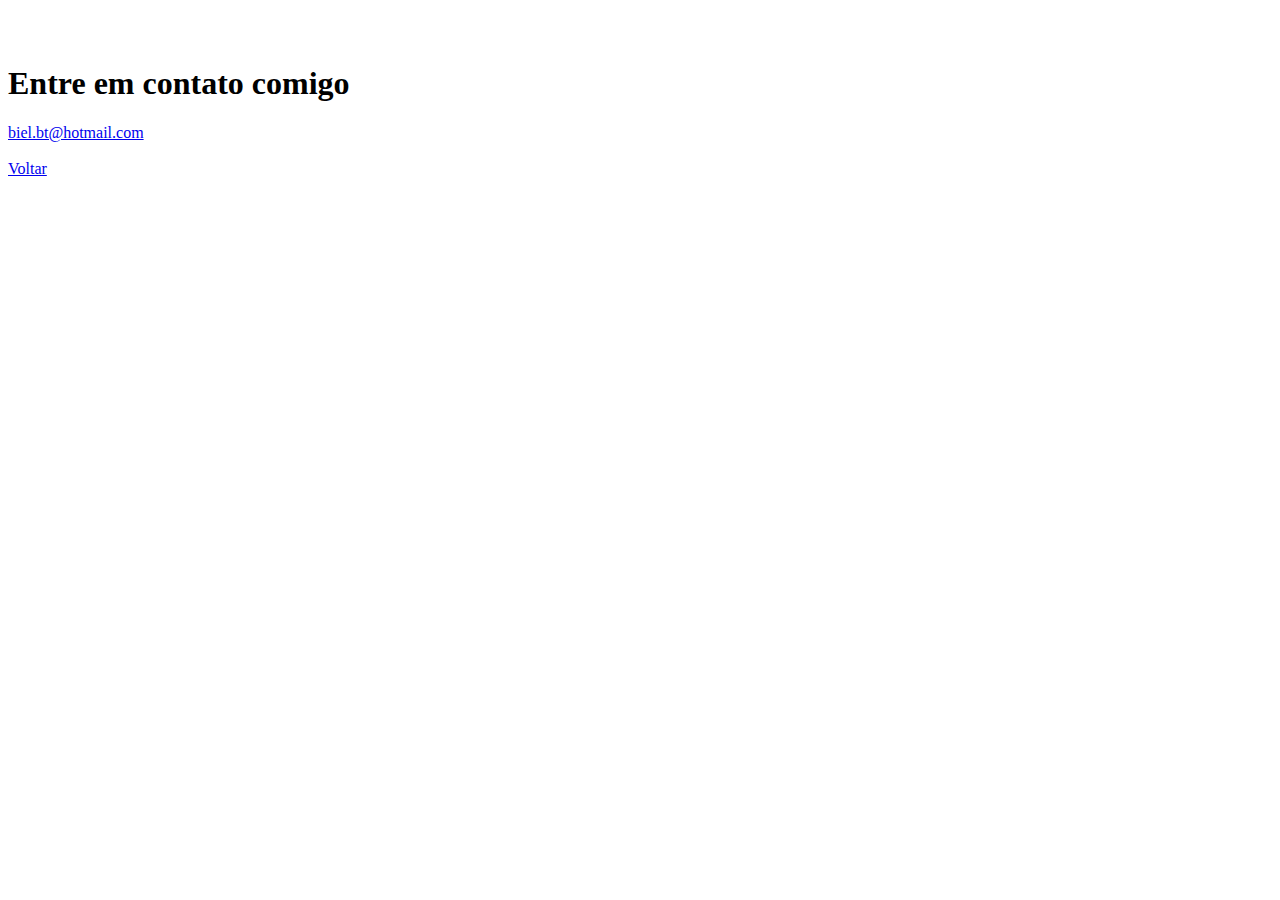
<file: HTML/contato.html>
<!DOCTYPE html>
<html lang="pt">
<head>
    <meta charset="UTF-8">
    <meta http-equiv="X-UA-Compatible" content="IE=edge">
    <meta name="viewport" content="width=device-width, initial-scale=1.0">
    <title>Contato</title>
    <br><br>
</head>
<body>
    <h1>Entre em contato comigo</h1>

    <a href="mailto:biel.bt@hotmail.com?subject=Olá Gabriel">biel.bt@hotmail.com</a>
    <br><br>

    <a href="index.html">Voltar</a>
    
</body>
</html>
</file>
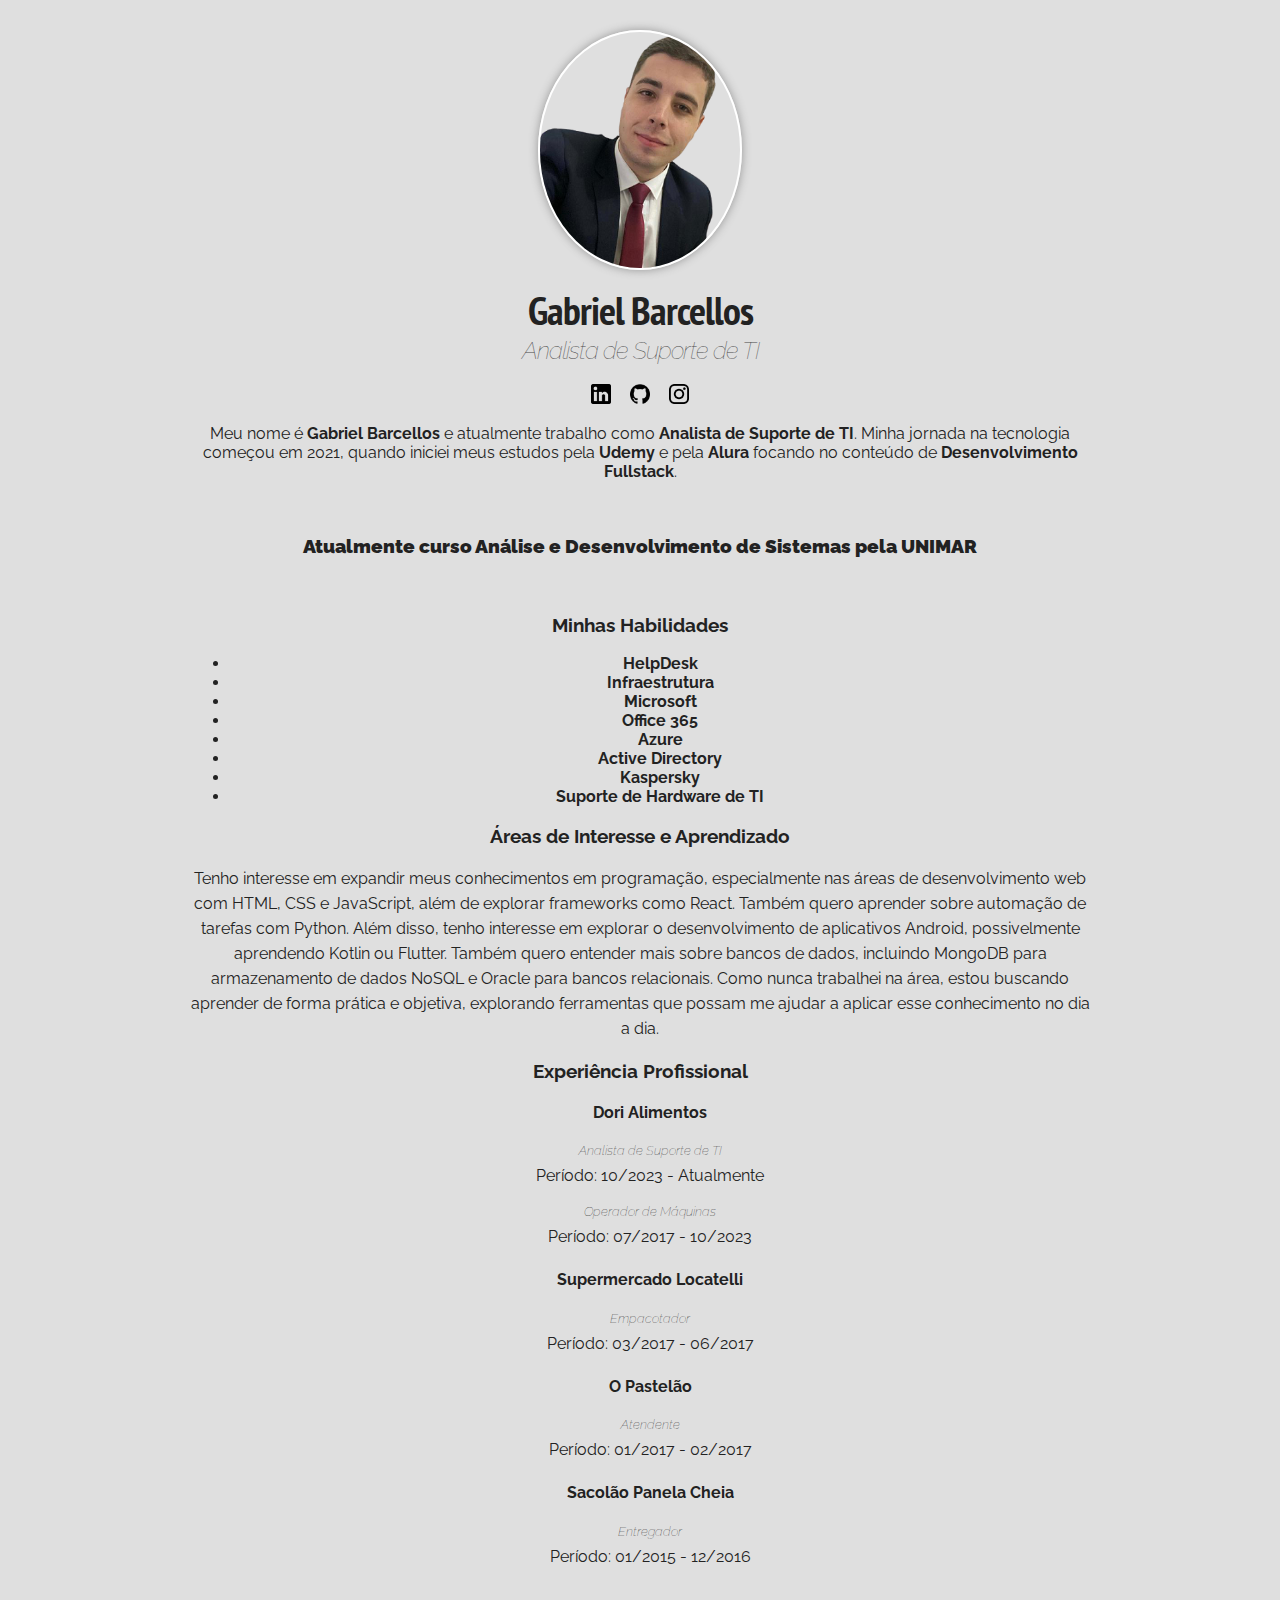
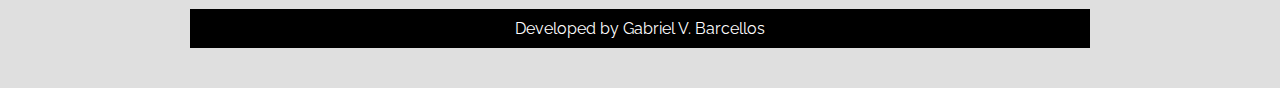
<file: HTML/index2.html>
<!DOCTYPE html>
<html lang="pt">
<head>
    <meta charset="UTF-8">
    <meta http-equiv="X-UA-Compatible" content="IE=edge">
    <meta name="viewport" content="width=device-width, initial-scale=1.0">
    <title>Gabriel Barcellos</title>
    <link rel="preconnect" href="https://fonts.googleapis.com">
    <link rel="preconnect" href="https://fonts.gstatic.com" crossorigin>
    <link href="https://fonts.googleapis.com/css2?family=PT+Sans+Narrow:wght@700&family=Raleway:ital,wght@0,400;1,500&display=swap" rel="stylesheet">
    <link rel="stylesheet" href="style.css">

</head>
<body>

    <div class="container">
        <div class="profile">
            <img src="biel.png" alt="Foto: Gabriel Barcellos" class="foto-principal">
            <h1>Gabriel Barcellos</h1>
            <h2>Analista de Suporte de TI</h2>

            <a href="https://www.linkedin.com/in/gabriel-barcellos-332250191/" target="blank" class="social-links">
                <img src="logo-linkedin.png" alt="linkedin" class="social-icons">
            </a>
            <a href="http://www.github.com" target="blank" class="social-links">
                <img src="logo-github.png" alt="Github" class="social-icons github">
            </a>
            <a href="https://www.instagram.com/bielcellos/" target="blank" class="social-links">
                <img src="logo-instagram.png" alt="Instagram" class="social-icons">
            </a>    
<div>
    <p></p>Meu nome é <strong>Gabriel Barcellos</strong> e atualmente trabalho como <strong>Analista de Suporte de TI</strong>. 
        Minha jornada na tecnologia começou em 2021, quando iniciei meus estudos pela <b>Udemy</b> e pela <b>Alura</b> 
        focando no conteúdo de <b>Desenvolvimento Fullstack</b>.
    </p>
    <br>
    
    <h3><strong>Atualmente curso Análise e Desenvolvimento de Sistemas pela UNIMAR</strong></h3>
    <br>

    <h3>Minhas Habilidades</h3>
    <ul>
        <b>
        <li>HelpDesk</li>
        <li>Infraestrutura</li>
        <li>Microsoft</li>
        <li>Office 365</li>
        <li>Azure</li>
        <li>Active Directory</li>
        <li>Kaspersky</li>
        <li>Suporte de Hardware de TI</li>
        </b>
    </ul>
    
    <h3>Áreas de Interesse e Aprendizado</h3>
    <p>Tenho interesse em expandir meus conhecimentos em programação, especialmente nas áreas de desenvolvimento web com HTML, CSS e JavaScript, além de explorar frameworks como React. Também quero aprender sobre automação de tarefas com Python. Além disso, tenho interesse em explorar o desenvolvimento de aplicativos Android, possivelmente aprendendo Kotlin ou Flutter. Também quero entender mais sobre bancos de dados, incluindo MongoDB para armazenamento de dados NoSQL e Oracle para bancos relacionais. Como nunca trabalhei na área, estou buscando aprender de forma prática e objetiva, explorando ferramentas que possam me ajudar a aplicar esse conhecimento no dia a dia.</p>
    
    <h3>Experiência Profissional</h3>
    <ul class="jobs-list">
        <li>
            <h4>Dori Alimentos</h4>
            <h5>Analista de Suporte de TI</h5>
            <p>Período: 10/2023 - Atualmente</p>
            <h5>Operador de Máquinas</h5>
            <p>Período: 07/2017 - 10/2023</p>
        </li>
        <li>
            <h4>Supermercado Locatelli</h4>
            <h5>Empacotador</h5>
            <p>Período: 03/2017 - 06/2017</p>
        </li>
        <li>
            <h4>O Pastelão</h4>
            <h5>Atendente</h5>
            <p>Período: 01/2017 - 02/2017</p>
        </li>
        <li>
            <h4>Sacolão Panela Cheia</h4>
            <h5>Entregador</h5>
            <p>Período: 01/2015 - 12/2016</p>
        </li>
    </ul>
</div>

 <div class="footer">
    Developed by Gabriel V. Barcellos
 </div>

</body>
</html>
</file>
<file: HTML/style.css>
body {
    background: #dfdfdf;
    font-family: 'Raleway', sans-serif;
    color: rgb(34, 34, 34);
    margin: 0;
}

.container {
    width: 900px;
    margin: 0 auto;
}

.profile {
    text-align: center;
    margin-bottom: 40px;
}

.foto-principal {
    width: 200px;
    border: 2px solid #FFFFFF;
    border-radius: 50%;
    margin: 30px 30px 0 30px;
    box-shadow: 0px 0px 10px #959595;
}

h1 {
    margin: 10px;
    margin-bottom: 0;
    letter-spacing: -1px;
    font-family: 'PT Sans Narrow', sans-serif;
    font-size: 40px;
}

h2 {
    margin-top: 0;
    font-style: italic;
    color: rgb(73, 73, 73);
    font-weight: 100;
    letter-spacing: -1px;
}
h4 {
    margin-bottom: 5;
}

h5 {
    margin-top: 0;
    margin-bottom: 5px;
    font-weight: 100;
    font-style: italic;
}

p {
    line-height: 25px;
    margin-top: 0;
}

.social-links {
    text-decoration: none;
}

.social-icons {
    width: 20px;
}

.github {
    margin: 0 15px 0 15px;
}

.jobs-list {
    list-style: none;
    padding-left: 20px;
}

.footer {
    margin-top: 40px;
    background: black;
    color: white;
    text-align: center;
    padding: 10px 0;
}
</file>
